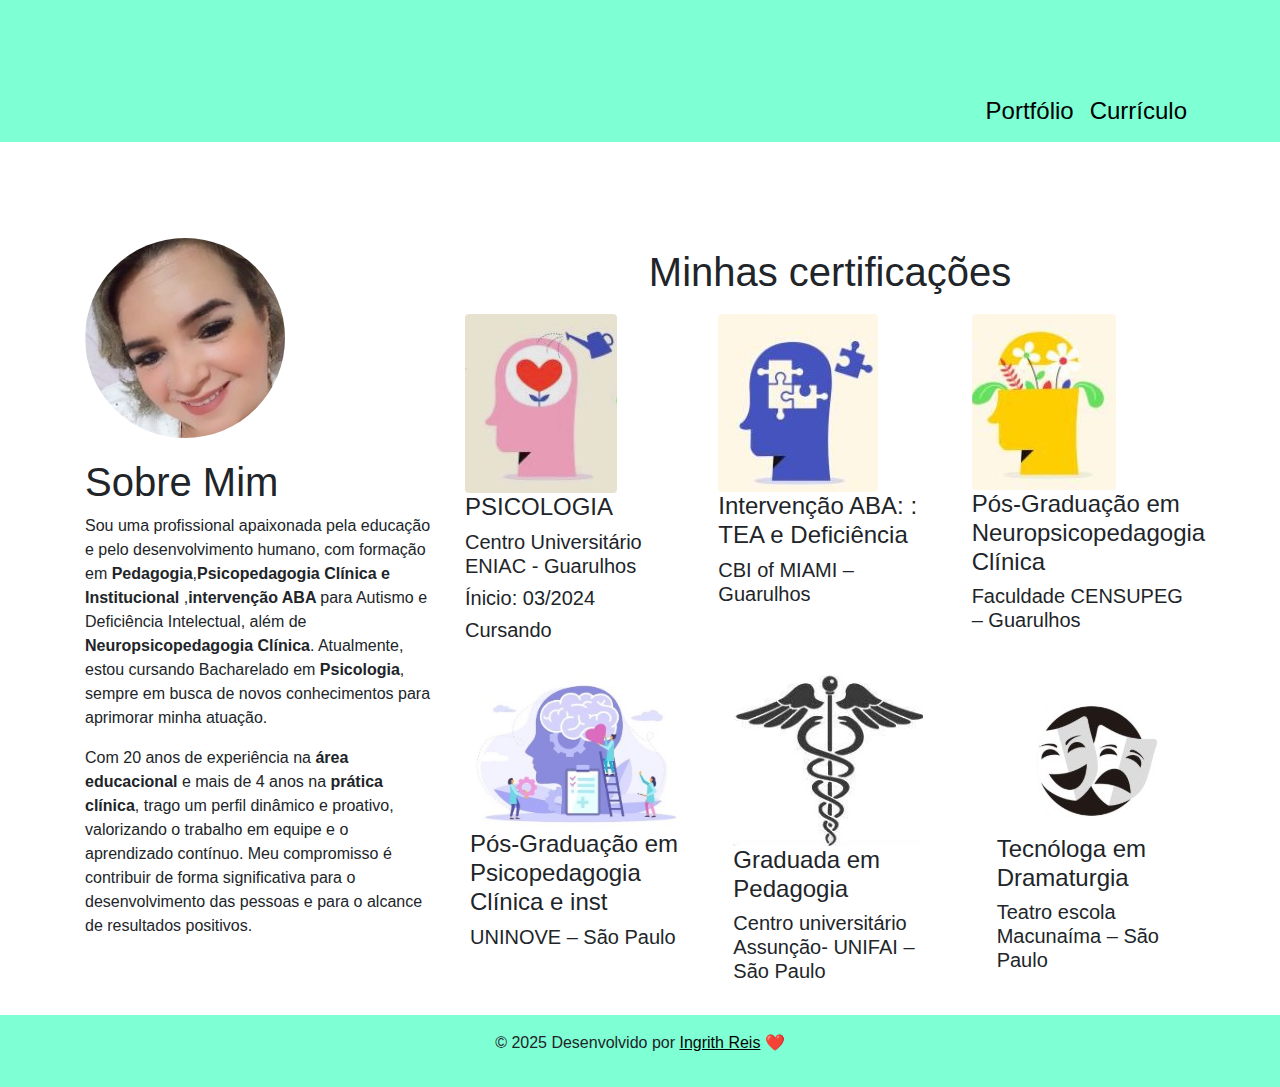
<file: index.html>
<!DOCTYPE html>
<html lang="pt-br">

<head>
    <meta charset="UTF-8">
    <meta name="viewport" content="width=device-width, initial-scale=1.0">
    <meta http-equiv="Content-Language" content="pt-br">
    <title>Alexandra_Correia</Main></title>
    <!-- Font Google -->
    <link href="https://fonts.googleapis.com/css2?family=Lato:wght@400;700&display=swap" rel="stylesheet">
    <!-- Bootstrap CSS -->
    <link href="https://stackpath.bootstrapcdn.com/bootstrap/4.5.2/css/bootstrap.min.css" rel="stylesheet">
    <!-- Seu arquivo CSS (caso tenha) -->
    <link rel="stylesheet" href="style.css">
</head>

<body class="d-flex flex-column min-vh-100"> <!-- Garante que o body ocupe 100% da altura da tela -->

    <!-- Navbar -->
    <nav class="navbar navbar-expand-lg fixed-top">
        <div class="container">
            <button class="navbar-toggler" type="button" data-toggle="collapse" data-target="#navbarNav"
                aria-controls="navbarNav" aria-expanded="false" aria-label="Alternar navegação">
                <img src="./imagens/toque.png" alt="ícone para ser tocado" class="icone-navbar"></im>
                <span class="navbar-toggler-icon" >
                    
                </span>
            </button>
            <div class="collapse navbar-collapse" id="navbarNav">
                <ul class="navbar-nav ml-auto">
                    <li class="nav-item">
                        <a class="nav-link" href="index.html">Portfólio</a>
                    </li>
                    <li class="nav-item">
                        <a class="nav-link" href="curriculo.html">Currículo</a>
                    </li>
                    
                    
                </ul>
            </div>
        </div>
    </nav>

    <!-- Área de Conteúdo -->
    <div class="container mt-5 pt-5">
        <div class="row">
            <div class="col-md-4">
                
                <img src="./imagens/perfil_Alexandra.jpg" alt="Foto de Perfil" class="img-fluid rounded-circle">
                <h1>Sobre Mim</h1>
                <p>Sou uma profissional apaixonada pela educação e pelo desenvolvimento humano, com formação em <b>Pedagogia</b>,<b>Psicopedagogia Clínica e Institucional</b>  ,<b>intervenção ABA </b>  para Autismo e Deficiência Intelectual, além de <b>Neuropsicopedagogia Clínica</b>. Atualmente, estou cursando Bacharelado em <b>Psicologia</b>, sempre em busca de novos conhecimentos para aprimorar minha atuação.</p>

                <p>Com 20 anos de experiência na <b>área educacional</b> e mais de 4 anos na <b>prática clínica</b>, trago um perfil dinâmico e proativo, valorizando o trabalho em equipe e o aprendizado contínuo. Meu compromisso é contribuir de forma significativa para o desenvolvimento das pessoas e para o alcance de resultados positivos.</p>
                
            </div>
            <div class="col-md-8">
                <h1 class="text-center" style="padding: 10px;">Minhas certificações</h1>
                <div class="row">
                    <!-- Certificado 1 -->
                    <div class="col-md-4 mb-4">
                        <div class="certificate">
                            <img src="./imagens/psico.jpg" alt="imagem Psicologia" class="img-fluid rounded">
                            <h4>PSICOLOGIA</h4>
                            <h5>Centro Universitário ENIAC - Guarulhos</h5>
                            <h5>Ínicio: 03/2024 </h5>
                            <h5>Cursando </h5>
                            
                        </div>
                    </div>
            
                    <!-- Certificado 2 -->
                    <div class="col-md-4 mb-4">
                        <div class="certificate">
                            <img src="./imagens/aba.jpg" alt="Certificado Aba" class="img-fluid rounded">
                            <h4>Intervenção ABA: : TEA e Deficiência</h4>
                            <h5>CBI of MIAMI – Guarulhos</h5>
                
                        </div>
                    </div>
            
                    <!-- Certificado 3 -->
                    <div class="col-md-4 mb-4">
                        <div class="certificate">
                            <img src="./imagens/certificado3.jpg" alt=" Neuropsicopedagogia" class="img-fluid rounded">
                            <h4> Pós-Graduação em Neuropsicopedagogia Clínica</h4>
                            <h5>Faculdade CENSUPEG – Guarulhos</h5>
                        </div>
                    </div>
                    <div class="row">
                    <div class="col-md-4 mb-4">
                        <div class="certificate">
                        
                            <div class="img-border">
                            <img src="./imagens/psicopedagogia.jpg" alt="Psicopedagogia" class="img-fluid rounded">
                            <h4>Pós-Graduação em Psicopedagogia Clínica e inst</h4>
                            <h5>UNINOVE – São Paulo</h5>

                        </div>
                        </div>
                    </div>
                        
                        <div class="col-md-4 mb-4">
                            <div class="certificate">
                                <div class="img-border">
                                    <img src="./imagens/pedagogia.jpg" alt="Certificado pedagogia" class="img-fluid rounded">
                                    <h4>Graduada em Pedagogia</h4>
                                    <h5>Centro universitário Assunção- UNIFAI – São Paulo</h5>
                            </div>
                            </div>
                        </div>
                        <div class="col-md-4 mb-4">
                            <div class="certificate">
                                <div class="img-border">
                                    <img src="./imagens/dramaturgia.jpg" alt="Certificado em Dramaturgia" class="img-fluid rounded">
                                    <h4>Tecnóloga em Dramaturgia</h4>
                                    <h5>Teatro escola Macunaíma – São Paulo</h5>
                            </div>
                            </div>
                        </div>
                        
                        
                </div>
            </div>
        </div>
        
    </div>
</div>

    

    <!-- Footer -->
    <footer class="footer-aquamarine text-black text-center py-3 mt-auto">
        <p>&copy; 2025 Desenvolvido por <a href="https://ingrithreis.github.io/MamaPlay/"
             target="_blank" style="color: rgb(5, 5, 5); 
             text-decoration: underline;">Ingrith Reis</a> <span>&#10084;</span></p>
    </footer>

    <!-- Scripts do Bootstrap -->
    <script src="https://code.jquery.com/jquery-3.5.1.slim.min.js"></script>
    <script src="https://cdn.jsdelivr.net/npm/@popperjs/core@2.0.6/dist/umd/popper.min.js"></script>
    <script src="https://stackpath.bootstrapcdn.com/bootstrap/4.5.2/js/bootstrap.min.js"></script>
    <script>
    function expandImage(imgElement) {
        // Cria um efeito de ampliação para a imagem
        const expandedImg = document.createElement("img");
        expandedImg.src = imgElement.src;
        expandedImg.style.position = "fixed";
        expandedImg.style.top = "50%";
        expandedImg.style.left = "50%";
        expandedImg.style.transform = "translate(-50%, -50%)";
        expandedImg.style.zIndex = "1000"; // Coloca a imagem ampliada no topo
        expandedImg.style.maxWidth = "90%";
        expandedImg.style.maxHeight = "90%";
        expandedImg.style.boxShadow = "0px 0px 10px rgba(0, 0, 0, 0.5)";
    
        document.body.appendChild(expandedImg);
    
        // Adiciona evento de fechar ao clicar na imagem ampliada
        expandedImg.onclick = function() {
            document.body.removeChild(expandedImg);
        };
    }
</script>
</body>
</html>
</file>
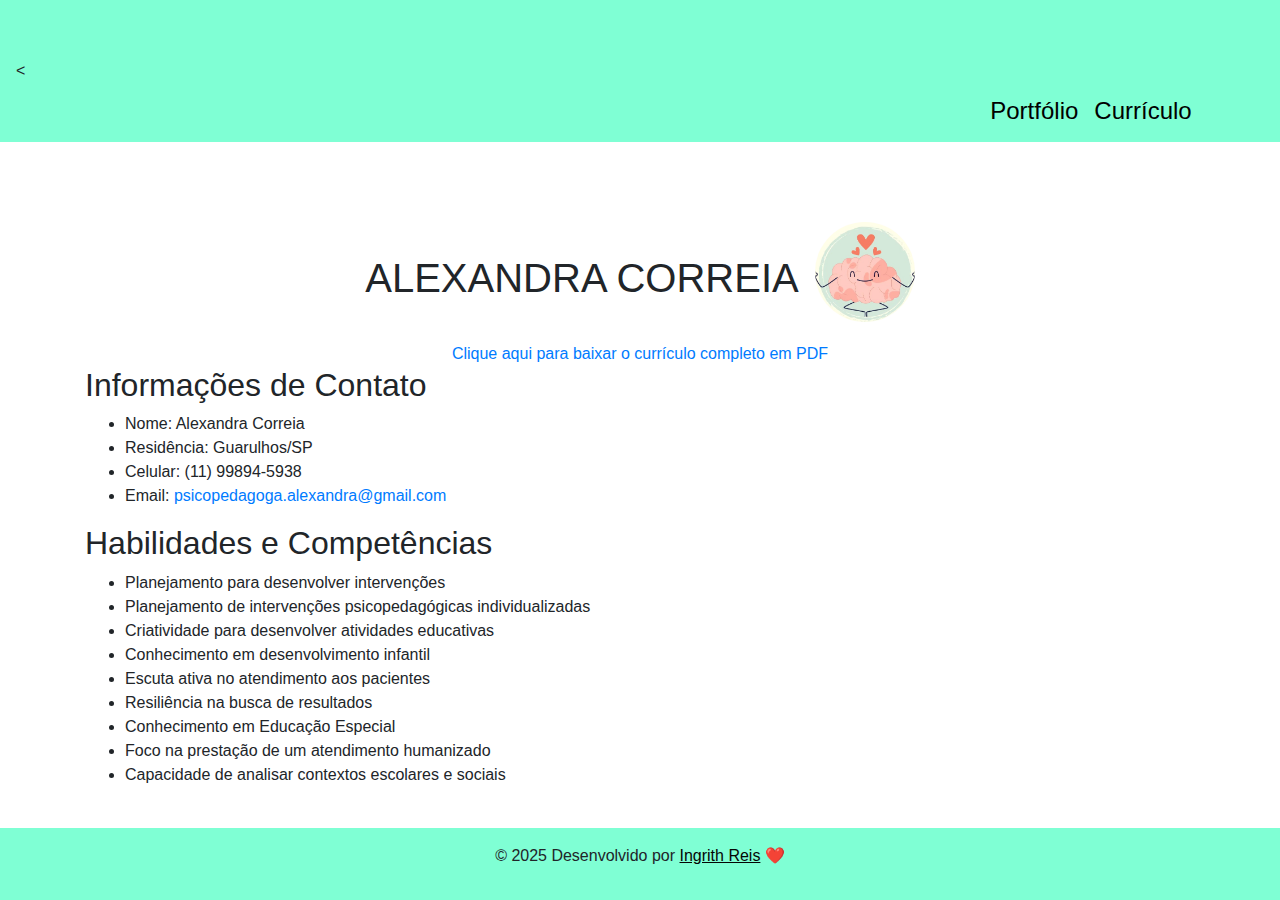
<file: curriculo.html>
<!DOCTYPE html>
<html lang="pt-br">

<head>
    <meta charset="UTF-8">
    <meta name="viewport" content="width=device-width, initial-scale=1.0">
    <meta http-equiv="Content-Language" content="pt-br">
    <title>Alexanrda_Correia</title>
    <!-- Font Google -->
    <link href="https://fonts.googleapis.com/css2?family=Lato:wght@400;700&display=swap" rel="stylesheet">
    <!-- Bootstrap CSS -->
    <link href="https://stackpath.bootstrapcdn.com/bootstrap/4.5.2/css/bootstrap.min.css" rel="stylesheet">
    <!-- Seu arquivo CSS (caso tenha) -->
    <link rel="stylesheet" href="style.css">
</head>

<body class="d-flex flex-column min-vh-100"> <!-- Garante que o body ocupe 100% da altura da tela -->

    <!-- Navbar -->
    <nav class="navbar navbar-expand-lg  fixed-top">
        <<div class="container">
            <button class="navbar-toggler" type="button" data-toggle="collapse" data-target="#navbarNav"
                aria-controls="navbarNav" aria-expanded="false" aria-label="Alternar navegação">
                <img src="./imagens/toque.png" alt="ícone para ser tocado" class="icone-navbar"></im>
                <span class="navbar-toggler-icon" ></span>
            </button>
            <div class="collapse navbar-collapse" id="navbarNav">
                <ul class="navbar-nav ml-auto">
                    <li class="nav-item">
                        <a class="nav-link" href="index.html">Portfólio</a>
                    </li>
                    <li class="nav-item">
                        <a class="nav-link" href="curriculo.html">Currículo</a>
                    </li>
                    
                    
                </ul>
            </div>
        </div>
    </nav>

   

        <div class="container">
    
            <div class="d-flex justify-content-center align-items-center">
                <h1 class="mr-3">ALEXANDRA CORREIA</h1> <!-- Margem à direita do nome para afastar a imagem -->
                <img src="./imagens/curriculo.jpg" alt="Foto de Perfil" class="img-fluid rounded-circle" style="width: 100px; height: 100px;">
            </div>
            
            <div class="text-center">
                <a href="./imagens/AlexandraCorreia.pdf" download="Currículo_Alexandra_Correia.pdf">
                    Clique aqui para baixar o currículo completo em PDF
                </a>
            </div>
            
    
            <div class="section-title">
                <h2>Informações de Contato</h2>
            </div>
            <ul class="contact-info">
                <li><span>Nome:</span> Alexandra Correia</li>
                <li><span>Residência:</span> Guarulhos/SP</li>
                <li><span>Celular:</span> (11) 99894-5938</li>
                <li><span>Email:</span> <a href="mailto:psicopedagoga.alexandra@gmail.com">psicopedagoga.alexandra@gmail.com
                    </a></li>
                
            </ul>
    
            <div class="section-title">
                <h2>Habilidades e Competências</h2>
            </div>
            <ul>
                <li>Planejamento para desenvolver intervenções</li>
                <li>Planejamento de intervenções psicopedagógicas individualizadas</li>
                <li>Criatividade para desenvolver atividades educativas</li>
                <li>Conhecimento em desenvolvimento infantil</li>
                <li>Escuta ativa no atendimento aos pacientes</li>
                <li>Resiliência na busca de resultados</li>
                <li>Conhecimento em Educação Especial</li>
                <li>Foco na prestação de um atendimento humanizado</li>
                <li>Capacidade de analisar contextos escolares e sociais</li>
            </ul>
                
            </div>
    
        
        
    <!-- Footer -->
    <footer class="footer-aquamarine text-black text-center py-3 mt-auto">
        <p>&copy; 2025 Desenvolvido por <a href="https://ingrithreis.github.io/MamaPlay/"
             target="_blank" style="color: rgb(5, 5, 5); 
             text-decoration: underline;">Ingrith Reis</a> <span>&#10084;</span></p>
    </footer>

    <!-- Scripts do Bootstrap -->
    <script src="https://code.jquery.com/jquery-3.5.1.slim.min.js"></script>
    <script src="https://cdn.jsdelivr.net/npm/@popperjs/core@2.0.6/dist/umd/popper.min.js"></script>
    <script src="https://stackpath.bootstrapcdn.com/bootstrap/4.5.2/js/bootstrap.min.js"></script>
</body>
</html>
</file>
<file: style.css>
.navbar {
    padding-top: 5px;  /* Diminuindo o padding superior */
    padding-bottom: 5px;  /* Diminuindo o padding inferior */
    position: relative;
    background-color: aquamarine
    
}


/* Ajustando o tamanho das fontes e o espaçamento dos itens da navbar */
.navbar-nav .nav-item .nav-link {
    padding-top: 8px; /* Ajustando o padding superior dos links */
    padding-bottom: 8px; /* Ajustando o padding inferior dos links */
    font-size: 24px; /* Ajustando o tamanho da fonte */
    color: #000000;
}
.span.nav-toggler-item{
    
    border-radius: 3px;
    
}
.navbar-toggler:focus {
    outline: none; /* Remove o contorno ao focar no botão */
    box-shadow: none; /* Remove qualquer sombra (como borda) ao focar */
    border: none; /* Remove qualquer borda, caso haja */
}
.navbar-toggler{
    border: none;
}
.icone-navbar{
    width: 100px ;
    height: auto;  /* Mantém a proporção da imagem */
    object-fit: contain; 
    vertical-align: middle;
    margin-bottom: 20px;
}



img.img-fluid.rounded-circle {
    width: 200px; /* Definindo o tamanho da imagem */
    height: 200px;
    object-fit: cover; /* Garante que a imagem seja cortada de forma proporcional */
    margin-bottom: 20px; /* Espaço abaixo da imagem */
}
.img-certificate {
    width: 200px; /* Tamanho inicial da imagem */
    height: auto;
    object-fit: cover;
    margin-bottom: 20px;
    margin-left: 20px;
    margin-right: 20px;
    transition: transform 0.3s ease; /* Transição suave para o efeito de zoom */
}

.img-certificate:hover {
    transform: scale(1.5); /* Aumenta a imagem quando o mouse passa sobre ela */
}

.img-border{
    margin-left: 20px;
}
/* Ajuste de margem na parte superior para a área de conteúdo */
.container {
    margin-top: 80px; /* Ajusta a distância para a navbar fixa */
}

/* Footer */
.footer-aquamarine {
    position: relative;
    bottom: 0;
    width: 100%;
    margin-left: 0;
    margin-right: 0;
    background-color: aquamarine;
}
.row a{
    margin-top: 10px;
    text-decoration: none;
     color: #000000;
     
}
.custom-link {
    display: inline-block;
    padding: 10px 20px;
    font-size: 16px;
    color: #fff;
    
    background-color: #fad46b; /* Cor de fundo do botão */
    border-radius: 5px;
    text-decoration: none; /* Remover o sublinhado */
    transition: background-color 0.3s ease, transform 0.3s ease;
}

.custom-link:hover {
    background-color: #0056b3; /* Cor de fundo quando passar o mouse */
    transform: scale(1.05); /* Aumenta um pouco o tamanho do botão */
}
.center-title {
    text-align: center; /* Centraliza o texto horizontalmente */
    margin-top: 100px; /* Dá um pequeno espaço de topo */
}
.img-game{
    width: 500px; /* Definindo o tamanho da imagem */
    height: 200px;
    object-fit: cover; /* Garante que a imagem seja cortada de forma proporcional */
    margin-bottom: 20px; 

}
.politica{
    margin-left: 40px;
}
</file>
